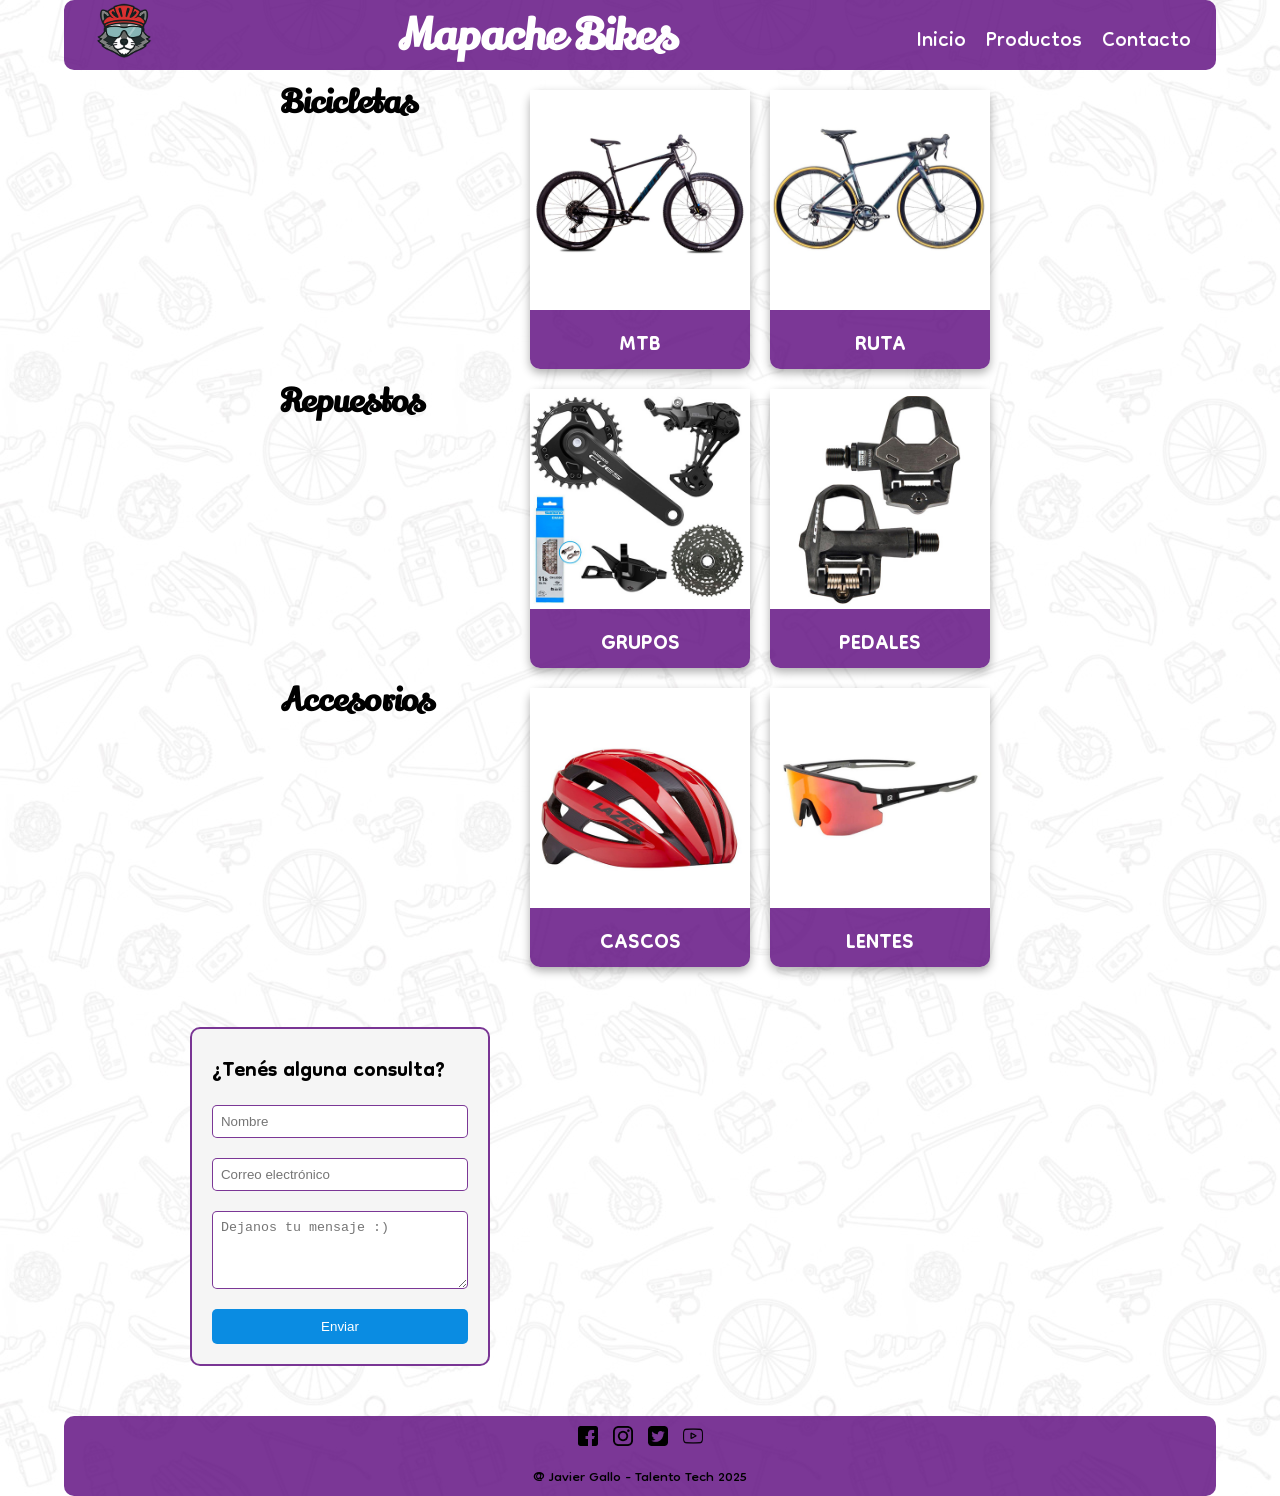
<file: index.html>
<!DOCTYPE html>
<html lang="es">
  <head>
    <meta charset="UTF-8" />
    <meta name="viewport" content="width=device-width, initial-scale=1.0" />
    <meta
      name="description"
      content="Mapache Bikes - Venta de bicicletas, repuestos y más. Tienda para ciclistas urbanos y aventureros."
    />
    <title>Mapache Bikes 🚲</title>

    <link rel="stylesheet" href="./css/style.css" />
    <link rel="icon" href="./img/icoMapacheBikes.ico" type="image/x-icon" />

    <link rel="preconnect" href="https://fonts.googleapis.com" />
    <link rel="preconnect" href="https://fonts.gstatic.com" crossorigin />
    <link
      href="https://fonts.googleapis.com/css2?family=Bungee+Shade&family=Dongle&family=Lily+Script+One&display=swap"
      rel="stylesheet"
    />
  </head>
  <body>
    <header>
      <img
        class="logo-principal"
        src="./img/logoMapacheBikes.png"
        alt="Logo Mapache Bikes"
      />
      <h1>Mapache Bikes</h1>
      <nav>
        <ul class="nav-list">
          <li><a href="#">Inicio</a></li>
          <li><a href="#">Productos</a></li>
          <li><a href="#">Contacto</a></li>
        </ul>
      </nav>
    </header>

    <main>
      <div class="productos">
        <div class="div1"><h2>Bicicletas</h2></div>
        <div class="div2">
          <img
            src="./img/productos/bicicletas/ruta/bicicletaruta.jpeg"
            alt="Bicicleta ruta"
            class="product-image"
          />
          <h3 class="product-name">RUTA</h3>
        </div>
        <div class="div3"></div>
        <div class="div4">
          <img
            src="./img/productos/bicicletas/mtb/bicicletamtb.jpeg"
            alt="Bicicleta mtb"
            class="product-image"
          />
          <h3 class="product-name">MTB</h3>
        </div>
        <div class="div5"><h2>Repuestos</h2></div>
        <div class="div6">
          <img
            src="./img/productos/repuestos/grupos/gruposhimanocube.jpg"
            alt="Bicicleta ruta"
            class="product-image"
          />
          <h3 class="product-name">GRUPOS</h3>
        </div>
        <div class="div7"></div>
        <div class="div8">
          <img
            src="./img/productos/repuestos/pedales/pedaleslook.jpg"
            alt="Bicicleta ruta"
            class="product-image"
          />
          <h3 class="product-name">PEDALES</h3>
        </div>
        <div class="div9"><h2>Accesorios</h2></div>
        <div class="div10">
          <img
            src="./img/productos/accesorios/cascos/cascolazer.jpg"
            alt="Bicicleta ruta"
            class="product-image"
          />
          <h3 class="product-name">CASCOS</h3>
        </div>
        <div class="div11"></div>
        <div class="div12">
          <img
            src="./img/productos/accesorios/lentes/lentes.jpeg"
            alt="Bicicleta ruta"
            class="product-image"
          />
          <h3 class="product-name">LENTES</h3>
        </div>
      </div>

      <section class="form-video-container">
        <form action="https://formspree.io/f/mvgabwrb" method="POST">
          <h3>¿Tenés alguna consulta?</h3>
          <!-- 
          <label for="nombre">Nombre</label> -->
          <input
            type="text"
            id="nombre"
            name="nombre"
            required
            placeholder="Nombre"
          />

          <!-- <label for="email">Correo electrónico</label> -->
          <input
            type="email"
            id="email"
            name="email"
            required
            placeholder="Correo electrónico"
          />

          <!-- <label for="mensaje">Mensaje</label> -->
          <textarea
            id="mensaje"
            name="mensaje"
            rows="4"
            required
            placeholder="Dejanos tu mensaje :)"
          ></textarea>

          <button type="submit">Enviar</button>
        </form>

        <div class="video-wrapper">
          <iframe
            width="560"
            height="315"
            src="https://www.youtube.com/embed/8WMtZ3BFjwU?si=gVu6oLK742XQ8dPz"
            title="Video de Mapache Bikes - Trucos y tips para ciclistas"
            frameborder="0"
            allow="accelerometer; autoplay; clipboard-write; encrypted-media; gyroscope; picture-in-picture; web-share"
            allowfullscreen
          ></iframe>
        </div>
      </section>
    </main>

    <footer>
      <div class="icon-container">
        <a href="http://facebook.com" target="_blank">
          <img
            class="icon-link"
            src="./img/iconos/icono-fb.png"
            alt="Facebook link"
          />
        </a>
        <a href="http://instagram.com" target="_blank">
          <img
            class="icon-link"
            src="./img/iconos/icono-ig.png"
            alt="Instagram link"
          />
        </a>
        <a href="http://x.com" target="_blank">
          <img
            class="icon-link"
            src="./img/iconos/icono-tw.png"
            alt="Twitter link"
          />
        </a>
        <a href="http://youtube.com" target="_blank">
          <img
            class="icon-link"
            src="./img/iconos/icono-yt.png"
            alt="YouTube link"
          />
        </a>
      </div>
      <p>@ Javier Gallo - Talento Tech 2025</p>
    </footer>
  </body>
</html>
</file>
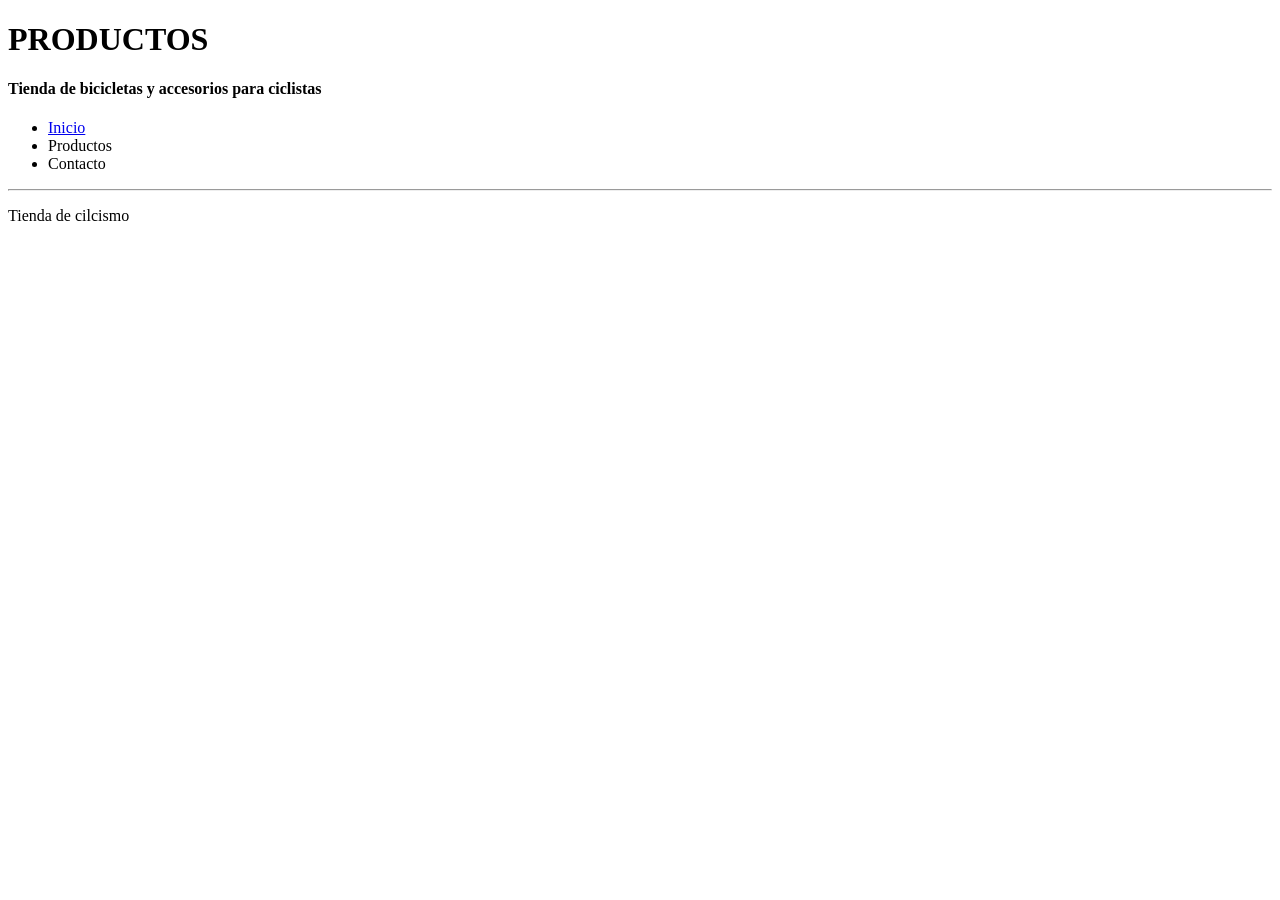
<file: productos.html>
<!DOCTYPE html>
<html lang="es">
  <head>
    <meta charset="UTF-8" />
    <meta name="viewport" content="width=device-width, initial-scale=1.0" />
    <title>Productos - Mapache bikes</title>
  </head>
  <body>
    <header>
      <h1>PRODUCTOS</h1>
      <h4>Tienda de bicicletas y accesorios para ciclistas</h4>
      <nav>
        <ul>
          <li><a href="./index.html">Inicio</a></li>
          <li>Productos</li>
          <li>Contacto</li>
        </ul>
      </nav>
      <hr />
    </header>
    <main>
      <p>Tienda de cilcismo</p>
    </main>
    <footer></footer>
  </body>
</html>
</file>
<file: css/style.css>
* {
  margin: 0;
  padding: 0;
  box-sizing: border-box;
}

* {
  margin: 0;
  padding: 0;
  box-sizing: border-box;
}

body {
  margin: 0;
  font-family: "Dongle", sans-serif;
  background-image: url(../img/background.jpg);
  background-repeat: repeat;
  font-size: 16pt;

  display: flex;
  flex-direction: column;
  min-height: 100vh;
}

header {
  position: fixed;
  top: 0;
  left: 50%;
  transform: translateX(-50%);
  width: 90%;
  height: 70px;
  z-index: 1000;

  display: flex;
  align-items: flex-end;
  justify-content: space-between;
  padding: 5px 25px;
  border-radius: 10px;
  background-color: #5a057bcb;
}

main {
  padding-top: 80px;
  width: 90%;
  margin: 0 auto;
  flex-grow: 1;
  min-height: calc(100vh - 70px - 80px);
  display: flex;
  flex-direction: column;
  align-items: center;
  gap: 20px;
  padding-bottom: 20px;
}

.productos {
  display: grid;
  grid-template-columns: repeat(3, 1fr);
  grid-template-rows: repeat(6, 1fr);
  grid-column-gap: 0px;
  grid-row-gap: 0px;
}

.div1 {
  grid-area: 1 / 1 / 2 / 3;
}
.div2 {
  grid-area: 1 / 3 / 3 / 5;
  color: #fff;
  margin: 10px;
  width: 220px;
  border-radius: 10px;
  box-shadow: 0 4px 10px rgba(0, 0, 0, 0.322);
  background-color: #5a057bcb;
  text-align: center;
}
.div3 {
  grid-area: 1 / 2 / 2 / 3;
}
.div4 {
  grid-area: 1 / 2 / 3 / 3;
  color: #fff;
  margin: 10px;
  width: 220px;
  border-radius: 10px;
  box-shadow: 0 4px 10px rgba(0, 0, 0, 0.322);
  background-color: #5a057bcb;
  text-align: center;
}
.div5 {
  grid-area: 3 / 1 / 4 / 2;
}
.div6 {
  grid-area: 3 / 2 / 5 / 3;
  color: #fff;
  margin: 10px;
  width: 220px;
  border-radius: 10px;
  box-shadow: 0 4px 10px rgba(0, 0, 0, 0.322);
  background-color: #5a057bcb;
  text-align: center;
}
.div7 {
  grid-area: 3 / 3 / 4 / 4;
}
.div8 {
  grid-area: 3 / 3 / 5 / 4;
  color: #fff;
  margin: 10px;
  width: 220px;
  border-radius: 10px;
  box-shadow: 0 4px 10px rgba(0, 0, 0, 0.322);
  background-color: #5a057bcb;
  text-align: center;
}
.div9 {
  grid-area: 5 / 1 / 6 / 2;
}
.div10 {
  grid-area: 5 / 2 / 7 / 3;
  color: #fff;
  margin: 10px;
  width: 220px;
  border-radius: 10px;
  box-shadow: 0 4px 10px rgba(0, 0, 0, 0.322);
  background-color: #5a057bcb;
  text-align: center;
}
.div11 {
  grid-area: 5 / 3 / 6 / 4;
}
.div12 {
  grid-area: 5 / 3 / 7 / 4;
  color: #fff;
  margin: 10px;
  width: 220px;
  border-radius: 10px;
  box-shadow: 0 4px 10px rgba(0, 0, 0, 0.322);
  background-color: #5a057bcb;
  text-align: center;
}

.product-image {
  width: 100%;
  height: auto;
  margin: 0;
}

footer {
  display: flex;
  flex-direction: column;
  align-items: center;
  gap: 4px;
  padding: 10px;
  border-radius: 10px;
  background-color: #5a057bcb;
  width: 90%;
  height: 80px;
  margin: 0 auto;
}

h1 {
  color: rgb(255, 255, 255);
  text-align: center;
  font-family: "Lily Script One", system-ui;
}

h2 {
  font-family: "Lily Script One", system-ui;
}

h3 {
  font-size: 24pt;
}

.nav-list {
  display: flex;
  gap: 20px;
  font-size: 2rem;
  list-style: none;
}

.nav-list a {
  text-decoration: none;
  color: white;
}

li,
a,
button {
  transition: color 0.3s ease, transform 0.3s ease;
  cursor: pointer;
}

li:hover a,
a:hover {
  color: #ff2e2e;
  transform: scale(1.05);
}

.logo-principal {
  width: 70px;
  height: 70px;
}

.icon-container {
  display: flex;
  gap: 15px;
  justify-content: center;
}

.icon-link {
  height: 20px;
  width: auto;
}

.icon-link:hover {
  filter: brightness(1.05);
}

.form-video-container {
  display: flex;
  justify-content: center;
  align-items: flex-start;
  gap: 40px;
  flex-wrap: wrap;
  margin: 30px auto;
  width: 90%;
}

form {
  display: flex;
  flex-direction: column;
  gap: 10px;
  width: 300px;
  background-color: #f5f5f5;
  border: 2px solid #5a057bcb;
  padding: 20px;
  border-radius: 10px;
  font-size: 1rem;
}

form input,
form textarea {
  width: 100%;
  padding: 8px;
  margin-bottom: 10px;
  border: 1px solid #5a057bcb;
  border-radius: 5px;
}

button {
  background-color: #0a8ce2;
  color: white;
  padding: 10px 15px;
  border: none;
  border-radius: 5px;
  cursor: pointer;
}

button:hover {
  background-color: #ff2e2e;
  transform: scale(1.05);
}

@media (max-width: 768px) {
  .form-video-container {
    flex-direction: column;
    align-items: center;
  }

  iframe {
    width: 100%;
    height: auto;
  }
}

input:focus,
textarea:focus {
  outline: none;
  border: 2px solid #0a8ce2;
}
</file>
